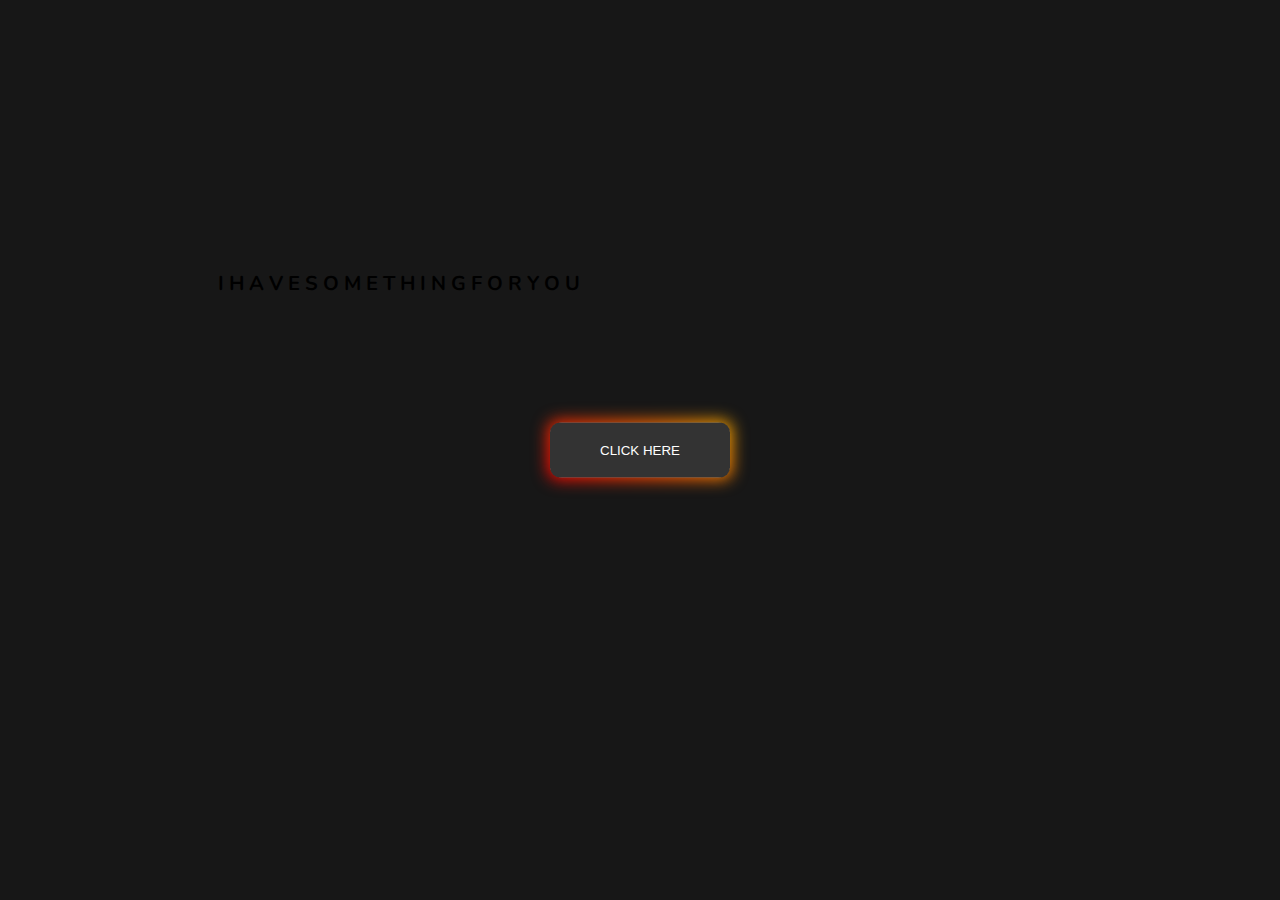
<file: index.html>
<!DOCTYPE html>
<html lang="en">
<head>
    <meta charset="UTF-8">
    <meta name="viewport" content="width=device-width, initial-scale=1.0">
    <title>Document</title>
    <link rel="stylesheet" href="style.css">
</head>
<body class="front">
    <div class="heading">
      <span>I</span>
    
      <span>H</span>
      <span>A</span>
      <span>V</span>
      <span>E</span>

      <span>S</span>
      <span>O</span>
      <span>M</span>
      <span>E</span>
      <span>T</span>
      <span>H</span>
      <span>I</span>
      <span>N</span>
      <span>G</span>

      <span>F</span>
      <span>O</span>
      <span>R</span>

      <span>Y</span>
      <span>O</span>
      <span>U</SPAn>
    </div>
        
 
    <div class="center">
        <a href="flower.html">
    <button>CLICK HERE</button></div></a>
</body>
</html>
</file>
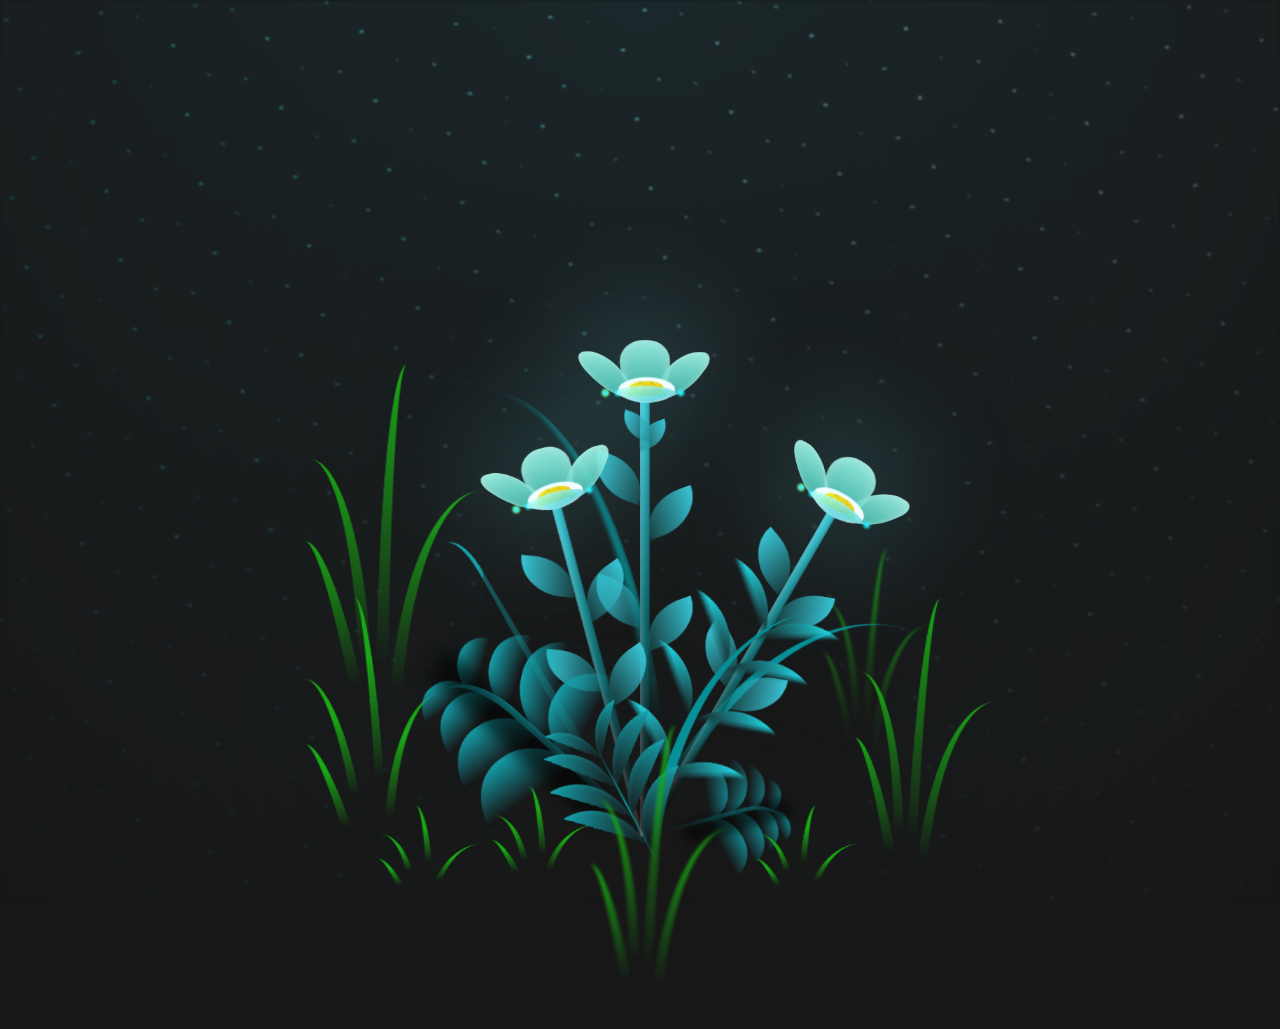
<file: flower.html>
<!DOCTYPE html>
<html lang="en">
<head>
  <meta charset="UTF-8">
  <meta name="viewport" content="width=device-width, initial-scale=1.0">
  <link rel="stylesheet" href="style.css">
  <title>glowing plant</title>
</head>
  <body class="not-loaded">
      <div class="night"></div>
      <div class="flowers">
        <div class="flower flower--1">
          <div class="flower__leafs flower__leafs--1">
            <div class="flower__leaf flower__leaf--1"></div>
            <div class="flower__leaf flower__leaf--2"></div>
            <div class="flower__leaf flower__leaf--3"></div>
            <div class="flower__leaf flower__leaf--4"></div>
            

            <div class="flower__white-circle"></div>
    
            <div class="flower__light flower__light--1"></div>
            <div class="flower__light flower__light--2"></div>
            <div class="flower__light flower__light--3"></div>
            <div class="flower__light flower__light--4"></div>
            <div class="flower__light flower__light--5"></div>
            <div class="flower__light flower__light--6"></div>
            <div class="flower__light flower__light--7"></div>
            <div class="flower__light flower__light--8"></div>
    
          </div>
          <div class="flower__line">
            <div class="flower__line__leaf flower__line__leaf--1"></div>
            <div class="flower__line__leaf flower__line__leaf--2"></div>
            <div class="flower__line__leaf flower__line__leaf--3"></div>
            <div class="flower__line__leaf flower__line__leaf--4"></div>
            <div class="flower__line__leaf flower__line__leaf--5"></div>
            <div class="flower__line__leaf flower__line__leaf--6"></div>
          </div>
        </div>
    
        <div class="flower flower--2">
          <div class="flower__leafs flower__leafs--2">
            <div class="flower__leaf flower__leaf--1"></div>
            <div class="flower__leaf flower__leaf--2"></div>
            <div class="flower__leaf flower__leaf--3"></div>
            <div class="flower__leaf flower__leaf--4"></div>
            <div class="flower__white-circle"></div>
    
            <div class="flower__light flower__light--1"></div>
            <div class="flower__light flower__light--2"></div>
            <div class="flower__light flower__light--3"></div>
            <div class="flower__light flower__light--4"></div>
            <div class="flower__light flower__light--5"></div>
            <div class="flower__light flower__light--6"></div>
            <div class="flower__light flower__light--7"></div>
            <div class="flower__light flower__light--8"></div>
    
          </div>
          <div class="flower__line">
            <div class="flower__line__leaf flower__line__leaf--1"></div>
            <div class="flower__line__leaf flower__line__leaf--2"></div>
            <div class="flower__line__leaf flower__line__leaf--3"></div>
            <div class="flower__line__leaf flower__line__leaf--4"></div>
          </div>
        </div>
    
        <div class="flower flower--3">
          <div class="flower__leafs flower__leafs--3">
            <div class="flower__leaf flower__leaf--1"></div>
            <div class="flower__leaf flower__leaf--2"></div>
            <div class="flower__leaf flower__leaf--3"></div>
            <div class="flower__leaf flower__leaf--4"></div>
            <div class="flower__white-circle"></div>
    
            <div class="flower__light flower__light--1"></div>
            <div class="flower__light flower__light--2"></div>
            <div class="flower__light flower__light--3"></div>
            <div class="flower__light flower__light--4"></div>
            <div class="flower__light flower__light--5"></div>
            <div class="flower__light flower__light--6"></div>
            <div class="flower__light flower__light--7"></div>
            <div class="flower__light flower__light--8"></div>
    
          </div>
          <div class="flower__line">
            <div class="flower__line__leaf flower__line__leaf--1"></div>
            <div class="flower__line__leaf flower__line__leaf--2"></div>
            <div class="flower__line__leaf flower__line__leaf--3"></div>
            <div class="flower__line__leaf flower__line__leaf--4"></div>
          </div>
        </div>
    
        <div class="grow-ans" style="--d:1.2s">
          <div class="flower__g-long">
            <div class="flower__g-long__top"></div>
            <div class="flower__g-long__bottom"></div>
          </div>
        </div>
    
        <div class="growing-grass">
          <div class="flower__grass flower__grass--1">
            <div class="flower__grass--top"></div>
            <div class="flower__grass--bottom"></div>
            <div class="flower__grass__leaf flower__grass__leaf--1"></div>
            <div class="flower__grass__leaf flower__grass__leaf--2"></div>
            <div class="flower__grass__leaf flower__grass__leaf--3"></div>
            <div class="flower__grass__leaf flower__grass__leaf--4"></div>
            <div class="flower__grass__leaf flower__grass__leaf--5"></div>
            <div class="flower__grass__leaf flower__grass__leaf--6"></div>
            <div class="flower__grass__leaf flower__grass__leaf--7"></div>
            <div class="flower__grass__leaf flower__grass__leaf--8"></div>
            <div class="flower__grass__overlay"></div>
          </div>
        </div>
    
        <div class="growing-grass">
          <div class="flower__grass flower__grass--2">
            <div class="flower__grass--top"></div>
            <div class="flower__grass--bottom"></div>
            <div class="flower__grass__leaf flower__grass__leaf--1"></div>
            <div class="flower__grass__leaf flower__grass__leaf--2"></div>
            <div class="flower__grass__leaf flower__grass__leaf--3"></div>
            <div class="flower__grass__leaf flower__grass__leaf--4"></div>
            <div class="flower__grass__leaf flower__grass__leaf--5"></div>
            <div class="flower__grass__leaf flower__grass__leaf--6"></div>
            <div class="flower__grass__leaf flower__grass__leaf--7"></div>
            <div class="flower__grass__leaf flower__grass__leaf--8"></div>
            <div class="flower__grass__overlay"></div>
          </div>
        </div>
    
        <div class="grow-ans" style="--d:2.4s">
          <div class="flower__g-right flower__g-right--1">
            <div class="leaf"></div>
          </div>
        </div>
    
        <div class="grow-ans" style="--d:2.8s">
          <div class="flower__g-right flower__g-right--2">
            <div class="leaf"></div>
          </div>
        </div>
    
        <div class="grow-ans" style="--d:2.8s">
          <div class="flower__g-front">
            <div class="flower__g-front__leaf-wrapper flower__g-front__leaf-wrapper--1">
              <div class="flower__g-front__leaf"></div>
            </div>
            <div class="flower__g-front__leaf-wrapper flower__g-front__leaf-wrapper--2">
              <div class="flower__g-front__leaf"></div>
            </div>
            <div class="flower__g-front__leaf-wrapper flower__g-front__leaf-wrapper--3">
              <div class="flower__g-front__leaf"></div>
            </div>
            <div class="flower__g-front__leaf-wrapper flower__g-front__leaf-wrapper--4">
              <div class="flower__g-front__leaf"></div>
            </div>
            <div class="flower__g-front__leaf-wrapper flower__g-front__leaf-wrapper--5">
              <div class="flower__g-front__leaf"></div>
            </div>
            <div class="flower__g-front__leaf-wrapper flower__g-front__leaf-wrapper--6">
              <div class="flower__g-front__leaf"></div>
            </div>
            <div class="flower__g-front__leaf-wrapper flower__g-front__leaf-wrapper--7">
              <div class="flower__g-front__leaf"></div>
            </div>
            <div class="flower__g-front__leaf-wrapper flower__g-front__leaf-wrapper--8">
              <div class="flower__g-front__leaf"></div>
            </div>
            <div class="flower__g-front__line"></div>
          </div>
        </div>
    
        <div class="grow-ans" style="--d:3.2s">
          <div class="flower__g-fr">
            <div class="leaf"></div>
            <div class="flower__g-fr__leaf flower__g-fr__leaf--1"></div>
            <div class="flower__g-fr__leaf flower__g-fr__leaf--2"></div>
            <div class="flower__g-fr__leaf flower__g-fr__leaf--3"></div>
            <div class="flower__g-fr__leaf flower__g-fr__leaf--4"></div>
            <div class="flower__g-fr__leaf flower__g-fr__leaf--5"></div>
            <div class="flower__g-fr__leaf flower__g-fr__leaf--6"></div>
            <div class="flower__g-fr__leaf flower__g-fr__leaf--7"></div>
            <div class="flower__g-fr__leaf flower__g-fr__leaf--8"></div>
          </div>
        </div>
    
        <div class="long-g long-g--0">
          <div class="grow-ans" style="--d:3s">
            <div class="leaf leaf--0"></div>
          </div>
          <div class="grow-ans" style="--d:2.2s">
            <div class="leaf leaf--1"></div>
          </div>
          <div class="grow-ans" style="--d:3.4s">
            <div class="leaf leaf--2"></div>
          </div>
          <div class="grow-ans" style="--d:3.6s">
            <div class="leaf leaf--3"></div>
          </div>
        </div>
    
        <div class="long-g long-g--1">
          <div class="grow-ans" style="--d:3.6s">
            <div class="leaf leaf--0"></div>
          </div>
          <div class="grow-ans" style="--d:3.8s">
            <div class="leaf leaf--1"></div>
          </div>
          <div class="grow-ans" style="--d:4s">
            <div class="leaf leaf--2"></div>
          </div>
          <div class="grow-ans" style="--d:4.2s">
            <div class="leaf leaf--3"></div>
          </div>
        </div>
    
        <div class="long-g long-g--2">
          <div class="grow-ans" style="--d:4s">
            <div class="leaf leaf--0"></div>
          </div>
          <div class="grow-ans" style="--d:4.2s">
            <div class="leaf leaf--1"></div>
          </div>
          <div class="grow-ans" style="--d:4.4s">
            <div class="leaf leaf--2"></div>
          </div>
          <div class="grow-ans" style="--d:4.6s">
            <div class="leaf leaf--3"></div>
          </div>
        </div>
    
        <div class="long-g long-g--3">
          <div class="grow-ans" style="--d:4s">
            <div class="leaf leaf--0"></div>
          </div>
          <div class="grow-ans" style="--d:4.2s">
            <div class="leaf leaf--1"></div>
          </div>
          <div class="grow-ans" style="--d:3s">
            <div class="leaf leaf--2"></div>
          </div>
          <div class="grow-ans" style="--d:3.6s">
            <div class="leaf leaf--3"></div>
          </div>
        </div>
    
        <div class="long-g long-g--4">
          <div class="grow-ans" style="--d:4s">
            <div class="leaf leaf--0"></div>
          </div>
          <div class="grow-ans" style="--d:4.2s">
            <div class="leaf leaf--1"></div>
          </div>
          <div class="grow-ans" style="--d:3s">
            <div class="leaf leaf--2"></div>
          </div>
          <div class="grow-ans" style="--d:3.6s">
            <div class="leaf leaf--3"></div>
          </div>
        </div>
    
        <div class="long-g long-g--5">
          <div class="grow-ans" style="--d:4s">
            <div class="leaf leaf--0"></div>
          </div>
          <div class="grow-ans" style="--d:4.2s">
            <div class="leaf leaf--1"></div>
          </div>
          <div class="grow-ans" style="--d:3s">
            <div class="leaf leaf--2"></div>
          </div>
          <div class="grow-ans" style="--d:3.6s">
            <div class="leaf leaf--3"></div>
          </div>
        </div>
    
        <div class="long-g long-g--6">
          <div class="grow-ans" style="--d:4.2s">
            <div class="leaf leaf--0"></div>
          </div>
          <div class="grow-ans" style="--d:4.4s">
            <div class="leaf leaf--1"></div>
          </div>
          <div class="grow-ans" style="--d:4.6s">
            <div class="leaf leaf--2"></div>
          </div>
          <div class="grow-ans" style="--d:4.8s">
            <div class="leaf leaf--3"></div>
          </div>
        </div>
    
        <div class="long-g long-g--7">
          <div class="grow-ans" style="--d:3s">
            <div class="leaf leaf--0"></div>
          </div>
          <div class="grow-ans" style="--d:3.2s">
            <div class="leaf leaf--1"></div>
          </div>
          <div class="grow-ans" style="--d:3.5s">
            <div class="leaf leaf--2"></div>
          </div>
          <div class="grow-ans" style="--d:3.6s">
            <div class="leaf leaf--3"></div>
          </div>
        </div>
      </div>
      <script src="java.js"></script>
    </body>

</html>
</file>
<file: style.css>
@import url('https://fonts.googleapis.com/css2?family=Nunito:ital,wght@0,200..1000;1,200..1000&family=Playwrite+CU:wght@100..400&family=Playwrite+HR+Lijeva:wght@100..400&display=swap');
*,
*::after,
*::before {
  padding: 0;
  margin: 0;
  box-sizing: border-box;
}

:root {
  --dark-color: #171717;
}

body {
  display: flex;
  align-items: flex-end;
  justify-content: center;
  min-height: 100vh;
  background-color: var(--dark-color);
  overflow: hidden;
  perspective: 1000px;
}
.heading{
    position: fixed;
    top :30%;
    left:17%;
    font-size: 1.25rem;
    font-family: "Nunito", sans-serif;
   font-weight: bolder;
}
.heading > span {
    animation: glow 7s ease-in-out infinite; 
}
@keyframes glow {
    0%, 100%{
        color: #fff;
        text-shadow: 0 0 12px rgb(213, 104, 182), 0 0 50px rgb(213, 104, 182), 0 0 100px rgb(213, 104, 182);
    }
    10%, 90%{
        color: #111;
        text-shadow: none;
    }
}
.heading > span:nth-child(2){
    animation-delay: 0.35s;
}
.heading > span:nth-child(3){
    animation-delay: 0.70s;
}
.heading > span:nth-child(4){
    animation-delay: 1.05s;
}
.heading > span:nth-child(5){
    animation-delay: 1.40s;
}
.heading > span:nth-child(6){
    animation-delay: 1.75s;
}
.heading > span:nth-child(7){
    animation-delay: 2.10s;
}
.heading > span:nth-child(8){
    animation-delay: 2.45s;
}
.heading > span:nth-child(9){
    animation-delay: 2.80s;
}
.heading > span:nth-child(10){
    animation-delay: 3.15s;
}
.heading > span:nth-child(11){
    animation-delay: 3.50s;
}
.heading > span:nth-child(12){
    animation-delay: 3.85s;
}
.heading > span:nth-child(13){
    animation-delay:4.20s;
}
.heading > span:nth-child(14){
    animation-delay: 4.55s;
}
.heading > span:nth-child(15){
    animation-delay: 4.90s;
}
.heading > span:nth-child(16){
    animation-delay: 5.25s;
}
.heading > span:nth-child(17){
    animation-delay: 5.60s;
}
.heading > span:nth-child(18){
    animation-delay: 5.95s;
}
.heading > span:nth-child(19){
    animation-delay: 6.30s;
}
.heading > span:nth-child(20){
    animation-delay: 6.65s;
}
.center{
    margin: 0;
    position: absolute;
    top: 50%;
    -ms-transform: translateY(-50%);
    transform: translateY(-50%);
}
button {

 padding: 20px 50px;
border: none;
outline: none;
color: #fff;
cursor: pointer;
position: relative;
z-index: 0;
border-radius: 12px;
}
button::after{
    content:"";
    z-index: -1;
    position: absolute;
    width: 100%;
    height: 100%;
    background-color: #333;
    left :0;
    top: 0;
    border-radius: 10px;
}

button::before{
    content: "";
    background: linear-gradient(
        45deg,
        #FF0000, #FF7300, #FFFB00, #48FF00,
        #00FFD5, #002BFF, #FF00C8, #FF0000
    );
    position: absolute;
    top: -2px;
    left: -2px;
    background-size: 600%;
    z-index: -1;
    width: calc(100% + 4px);
    height: calc(100% + 4px);
    filter: blur(8px);
    animation: glowing 20s linear infinite;
    transition: opacity .3s ease-in-out;
    border-radius: 10px;
    opacity: 1;
}
@keyframes glowing {
    0%{background-position: 0 0;}
    50%{background-position: 400% 0;}
    100%{background-position: 0 0;}
    
} 
    
button:hover::before{
    opacity: 1;
}
button:hover::after{
    background-color: transparent;
}
button:active{
    color: #000;
    font-weight: bold;
}
.night {
  position: fixed;
  left: 50%;
  top: 0;
  transform: translateX(-50%);
  width: 100%;
  height: 100%;
  filter: blur(0.1vmin);
  background-image: radial-gradient(ellipse at top, transparent 0%, var(--dark-color)), radial-gradient(ellipse at bottom, var(--dark-color), rgba(145, 233, 255, 0.2)), repeating-linear-gradient(220deg, black 0px, black 19px, transparent 19px, transparent 22px), repeating-linear-gradient(189deg, black 0px, black 19px, transparent 19px, transparent 22px), repeating-linear-gradient(148deg, black 0px, black 19px, transparent 19px, transparent 22px), linear-gradient(90deg, #00fffa, #f0f0f0);
}

.flowers {
  position: relative;
  transform: scale(0.7);
}

.flower {
  position: absolute;
  bottom: 10vmin;
  transform-origin: bottom center;
  z-index: 10;
  --fl-speed: 0.8s;
}
.flower--1 {
  animation: moving-flower-1 4s linear infinite;
}
.flower--1 .flower__line {
  height: 70vmin;
  animation-delay: 0.3s;
}
.flower--1 .flower__line__leaf--1 {
  animation: blooming-leaf-right var(--fl-speed) 1.6s backwards;
}
.flower--1 .flower__line__leaf--2 {
  animation: blooming-leaf-right var(--fl-speed) 1.4s backwards;
}
.flower--1 .flower__line__leaf--3 {
  animation: blooming-leaf-left var(--fl-speed) 1.2s backwards;
}
.flower--1 .flower__line__leaf--4 {
  animation: blooming-leaf-left var(--fl-speed) 1s backwards;
}
.flower--1 .flower__line__leaf--5 {
  animation: blooming-leaf-right var(--fl-speed) 1.8s backwards;
}
.flower--1 .flower__line__leaf--6 {
  animation: blooming-leaf-left var(--fl-speed) 2s backwards;
}
.flower--2 {
  left: 50%;
  transform: rotate(30deg);
  animation: moving-flower-2 4s linear infinite;
}
.flower--2 .flower__line {
  height: 60vmin;
  animation-delay: 0.8s;
}
.flower--2 .flower__line__leaf--1 {
  animation: blooming-leaf-right var(--fl-speed) 1.9s backwards;
}
.flower--2 .flower__line__leaf--2 {
  animation: blooming-leaf-right var(--fl-speed) 1.7s backwards;
}
.flower--2 .flower__line__leaf--3 {
  animation: blooming-leaf-left var(--fl-speed) 1.5s backwards;
}
.flower--2 .flower__line__leaf--4 {
  animation: blooming-leaf-left var(--fl-speed) 1.3s backwards;
}
.flower--3 {
  left: 50%;
  transform: rotate(-15deg);
  animation: moving-flower-3 4s linear infinite;
}
.flower--3 .flower__line {
  animation-delay: 0.9s;
}
.flower--3 .flower__line__leaf--1 {
  animation: blooming-leaf-right var(--fl-speed) 2.5s backwards;
}
.flower--3 .flower__line__leaf--2 {
  animation: blooming-leaf-right var(--fl-speed) 2.3s backwards;
}
.flower--3 .flower__line__leaf--3 {
  animation: blooming-leaf-left var(--fl-speed) 2.1s backwards;
}
.flower--3 .flower__line__leaf--4 {
  animation: blooming-leaf-left var(--fl-speed) 1.9s backwards;
}
.flower__leafs {
  position: relative;
  animation: blooming-flower 2s backwards;
}
.flower__leafs--1 {
  animation-delay: 1.1s;
}
.flower__leafs--2 {
  animation-delay: 1.4s;
}
.flower__leafs--3 {
  animation-delay: 1.7s;
}
.flower__leafs::after {
  content: "";
  position: absolute;
  left: 0;
  top: 0;
  transform: translate(-50%, -100%);
  width: 8vmin;
  height: 8vmin;
  background-color: #6bf0ff;
  filter: blur(10vmin);
}
.flower__leaf {
  position: absolute;
  bottom: 0;
  left: 50%;
  width: 8vmin;
  height: 11vmin;
  border-radius: 51% 49% 47% 53%/44% 45% 55% 69%;
  background-color: #65e6cc;
  background-image: linear-gradient(to top, #40bbab, #a7ffee);
  transform-origin: bottom center;
  opacity: 0.9;
  box-shadow: inset 0 0 2vmin rgba(255, 255, 255, 0.5);
}
.flower__leaf--1 {
  transform: translate(-10%, 1%) rotateY(40deg) rotateX(-50deg);
}
.flower__leaf--2 {
  transform: translate(-50%, -4%) rotateX(40deg);
}
.flower__leaf--3 {
  transform: translate(-90%, 0%) rotateY(45deg) rotateX(50deg);
}
.flower__leaf--4 {
  width: 8vmin;
  height: 8vmin;
  transform-origin: bottom left;
  border-radius: 4vmin 10vmin 4vmin 4vmin;
  transform: translate(0%, 18%) rotateX(70deg) rotate(-43deg);
  background-image: linear-gradient(to top, #39c6d6, #a7ffee);
  z-index: 1;
  opacity: 0.8;
}
.flower__white-circle {
  position: absolute;
  left: -3.5vmin;
  top: -3vmin;
  width: 9vmin;
  height: 4vmin;
  border-radius: 50%;
  background-color: #fff;
}
.flower__white-circle::after {
  content: "";
  position: absolute;
  left: 50%;
  top: 45%;
  transform: translate(-50%, -50%);
  width: 60%;
  height: 60%;
  border-radius: inherit;
  background-image: repeating-linear-gradient(135deg, rgba(0, 0, 0, 0.03) 0px, rgba(0, 0, 0, 0.03) 1px, transparent 1px, transparent 12px), repeating-linear-gradient(45deg, rgba(0, 0, 0, 0.03) 0px, rgba(0, 0, 0, 0.03) 1px, transparent 1px, transparent 12px), repeating-linear-gradient(67.5deg, rgba(0, 0, 0, 0.03) 0px, rgba(0, 0, 0, 0.03) 1px, transparent 1px, transparent 12px), repeating-linear-gradient(135deg, rgba(0, 0, 0, 0.03) 0px, rgba(0, 0, 0, 0.03) 1px, transparent 1px, transparent 12px), repeating-linear-gradient(45deg, rgba(0, 0, 0, 0.03) 0px, rgba(0, 0, 0, 0.03) 1px, transparent 1px, transparent 12px), repeating-linear-gradient(112.5deg, rgba(0, 0, 0, 0.03) 0px, rgba(0, 0, 0, 0.03) 1px, transparent 1px, transparent 12px), repeating-linear-gradient(112.5deg, rgba(0, 0, 0, 0.03) 0px, rgba(0, 0, 0, 0.03) 1px, transparent 1px, transparent 12px), repeating-linear-gradient(45deg, rgba(0, 0, 0, 0.03) 0px, rgba(0, 0, 0, 0.03) 1px, transparent 1px, transparent 12px), repeating-linear-gradient(22.5deg, rgba(0, 0, 0, 0.03) 0px, rgba(0, 0, 0, 0.03) 1px, transparent 1px, transparent 12px), repeating-linear-gradient(45deg, rgba(0, 0, 0, 0.03) 0px, rgba(0, 0, 0, 0.03) 1px, transparent 1px, transparent 12px), repeating-linear-gradient(22.5deg, rgba(0, 0, 0, 0.03) 0px, rgba(0, 0, 0, 0.03) 1px, transparent 1px, transparent 12px), repeating-linear-gradient(135deg, rgba(0, 0, 0, 0.03) 0px, rgba(0, 0, 0, 0.03) 1px, transparent 1px, transparent 12px), repeating-linear-gradient(157.5deg, rgba(0, 0, 0, 0.03) 0px, rgba(0, 0, 0, 0.03) 1px, transparent 1px, transparent 12px), repeating-linear-gradient(67.5deg, rgba(0, 0, 0, 0.03) 0px, rgba(0, 0, 0, 0.03) 1px, transparent 1px, transparent 12px), repeating-linear-gradient(67.5deg, rgba(0, 0, 0, 0.03) 0px, rgba(0, 0, 0, 0.03) 1px, transparent 1px, transparent 12px), linear-gradient(90deg, #ffeb12, #ffce00);
}
.flower__line {
  height: 55vmin;
  width: 1.5vmin;
  background-image: linear-gradient(to left, rgba(0, 0, 0, 0.2), transparent, rgba(255, 255, 255, 0.2)), linear-gradient(to top, transparent 10%, #14757a, #39c6d6);
  box-shadow: inset 0 0 2px rgba(0, 0, 0, 0.5);
  animation: grow-flower-tree 4s backwards;
}
.flower__line__leaf {
  --w: 7vmin;
  --h: calc(var(--w) + 2vmin);
  position: absolute;
  top: 20%;
  left: 90%;
  width: var(--w);
  height: var(--h);
  border-top-right-radius: var(--h);
  border-bottom-left-radius: var(--h);
  background-image: linear-gradient(to top, rgba(20, 117, 122, 0.4), #39c6d6);
}
.flower__line__leaf--1 {
  transform: rotate(70deg) rotateY(30deg);
}
.flower__line__leaf--2 {
  top: 45%;
  transform: rotate(70deg) rotateY(30deg);
}
.flower__line__leaf--3, .flower__line__leaf--4, .flower__line__leaf--6 {
  border-top-right-radius: 0;
  border-bottom-left-radius: 0;
  border-top-left-radius: var(--h);
  border-bottom-right-radius: var(--h);
  left: -460%;
  top: 12%;
  transform: rotate(-70deg) rotateY(30deg);
}
.flower__line__leaf--4 {
  top: 40%;
}
.flower__line__leaf--5 {
  top: 0;
  transform-origin: left;
  transform: rotate(70deg) rotateY(30deg) scale(0.6);
}
.flower__line__leaf--6 {
  top: -2%;
  left: -450%;
  transform-origin: right;
  transform: rotate(-70deg) rotateY(30deg) scale(0.6);
}
.flower__light {
  position: absolute;
  bottom: 0vmin;
  width: 1vmin;
  height: 1vmin;
  background-color: #fffb00;
  border-radius: 50%;
  filter: blur(0.2vmin);
  animation: light-ans 4s linear infinite backwards;
}
.flower__light:nth-child(odd) {
  background-color: #23f0ff;
}
.flower__light--1 {
  left: -2vmin;
  animation-delay: 1s;
}
.flower__light--2 {
  left: 3vmin;
  animation-delay: 0.5s;
}
.flower__light--3 {
  left: -6vmin;
  animation-delay: 0.3s;
}
.flower__light--4 {
  left: 6vmin;
  animation-delay: 0.9s;
}
.flower__light--5 {
  left: -1vmin;
  animation-delay: 1.5s;
}
.flower__light--6 {
  left: -4vmin;
  animation-delay: 3s;
}
.flower__light--7 {
  left: 3vmin;
  animation-delay: 2s;
}
.flower__light--8 {
  left: -6vmin;
  animation-delay: 3.5s;
}
.flower__grass {
  --c: #159faa;
  --line-w: 1.5vmin;
  position: absolute;
  bottom: 12vmin;
  left: -7vmin;
  display: flex;
  flex-direction: column;
  align-items: flex-end;
  z-index: 20;
  transform-origin: bottom center;
  transform: rotate(-48deg) rotateY(40deg);
}
.flower__grass--1 {
  animation: moving-grass 2s linear infinite;
}
.flower__grass--2 {
  left: 2vmin;
  bottom: 10vmin;
  transform: scale(0.5) rotate(75deg) rotateX(10deg) rotateY(-200deg);
  opacity: 0.8;
  z-index: 0;
  animation: moving-grass--2 1.5s linear infinite;
}
.flower__grass--top {
  width: 7vmin;
  height: 10vmin;
  border-top-right-radius: 100%;
  border-right: var(--line-w) solid var(--c);
  transform-origin: bottom center;
  transform: rotate(-2deg);
}
.flower__grass--bottom {
  margin-top: -2px;
  width: var(--line-w);
  height: 25vmin;
  background-image: linear-gradient(to top, transparent, var(--c));
}
.flower__grass__leaf {
  --size: 10vmin;
  position: absolute;
  width: calc(var(--size) * 2.1);
  height: var(--size);
  border-top-left-radius: var(--size);
  border-top-right-radius: var(--size);
  background-image: linear-gradient(to top, transparent, transparent 30%, var(--c));
  z-index: 100;
}
.flower__grass__leaf--1 {
  top: -6%;
  left: 30%;
  --size: 6vmin;
  transform: rotate(-20deg);
  animation: growing-grass-ans--1 2s 2.6s backwards;
}
@keyframes growing-grass-ans--1 {
  0% {
    transform-origin: bottom left;
    transform: rotate(-20deg) scale(0);
  }
}
.flower__grass__leaf--2 {
  top: -5%;
  left: -110%;
  --size: 6vmin;
  transform: rotate(10deg);
  animation: growing-grass-ans--2 2s 2.4s linear backwards;
}
@keyframes growing-grass-ans--2 {
  0% {
    transform-origin: bottom right;
    transform: rotate(10deg) scale(0);
  }
}
.flower__grass__leaf--3 {
  top: 5%;
  left: 60%;
  --size: 8vmin;
  transform: rotate(-18deg) rotateX(-20deg);
  animation: growing-grass-ans--3 2s 2.2s linear backwards;
}
@keyframes growing-grass-ans--3 {
  0% {
    transform-origin: bottom left;
    transform: rotate(-18deg) rotateX(-20deg) scale(0);
  }
}
.flower__grass__leaf--4 {
  top: 6%;
  left: -135%;
  --size: 8vmin;
  transform: rotate(2deg);
  animation: growing-grass-ans--4 2s 2s linear backwards;
}
@keyframes growing-grass-ans--4 {
  0% {
    transform-origin: bottom right;
    transform: rotate(2deg) scale(0);
  }
}
.flower__grass__leaf--5 {
  top: 20%;
  left: 60%;
  --size: 10vmin;
  transform: rotate(-24deg) rotateX(-20deg);
  animation: growing-grass-ans--5 2s 1.8s linear backwards;
}
@keyframes growing-grass-ans--5 {
  0% {
    transform-origin: bottom left;
    transform: rotate(-24deg) rotateX(-20deg) scale(0);
  }
}
.flower__grass__leaf--6 {
  top: 22%;
  left: -180%;
  --size: 10vmin;
  transform: rotate(10deg);
  animation: growing-grass-ans--6 2s 1.6s linear backwards;
}
@keyframes growing-grass-ans--6 {
  0% {
    transform-origin: bottom right;
    transform: rotate(10deg) scale(0);
  }
}
.flower__grass__leaf--7 {
  top: 39%;
  left: 70%;
  --size: 10vmin;
  transform: rotate(-10deg);
  animation: growing-grass-ans--7 2s 1.4s linear backwards;
}
@keyframes growing-grass-ans--7 {
  0% {
    transform-origin: bottom left;
    transform: rotate(-10deg) scale(0);
  }
}
.flower__grass__leaf--8 {
  top: 40%;
  left: -215%;
  --size: 11vmin;
  transform: rotate(10deg);
  animation: growing-grass-ans--8 2s 1.2s linear backwards;
}
@keyframes growing-grass-ans--8 {
  0% {
    transform-origin: bottom right;
    transform: rotate(10deg) scale(0);
  }
}
.flower__grass__overlay {
  position: absolute;
  top: -10%;
  right: 0%;
  width: 100%;
  height: 100%;
  background-color: rgba(0, 0, 0, 0.6);
  filter: blur(1.5vmin);
  z-index: 100;
}
.flower__g-long {
  --w: 2vmin;
  --h: 6vmin;
  --c: #159faa;
  position: absolute;
  bottom: 10vmin;
  left: -3vmin;
  transform-origin: bottom center;
  transform: rotate(-30deg) rotateY(-20deg);
  display: flex;
  flex-direction: column;
  align-items: flex-end;
  animation: flower-g-long-ans 3s linear infinite;
}
@keyframes flower-g-long-ans {
  0%, 100% {
    transform: rotate(-30deg) rotateY(-20deg);
  }
  50% {
    transform: rotate(-32deg) rotateY(-20deg);
  }
}
.flower__g-long__top {
  top: calc(var(--h) * -1);
  width: calc(var(--w) + 1vmin);
  height: var(--h);
  border-top-right-radius: 100%;
  border-right: 0.7vmin solid var(--c);
  transform: translate(-0.7vmin, 1vmin);
}
.flower__g-long__bottom {
  width: var(--w);
  height: 50vmin;
  transform-origin: bottom center;
  background-image: linear-gradient(to top, transparent 30%, var(--c));
  box-shadow: inset 0 0 2px rgba(0, 0, 0, 0.5);
  clip-path: polygon(35% 0, 65% 1%, 100% 100%, 0% 100%);
}
.flower__g-right {
  position: absolute;
  bottom: 6vmin;
  left: -2vmin;
  transform-origin: bottom left;
  transform: rotate(20deg);
}
.flower__g-right .leaf {
  width: 30vmin;
  height: 50vmin;
  border-top-left-radius: 100%;
  border-left: 2vmin solid #079097;
  background-image: linear-gradient(to bottom, transparent, var(--dark-color) 60%);
  mask-image: linear-gradient(to top, transparent 30%, #079097 60%);
}
.flower__g-right--1 {
  animation: flower-g-right-ans 2.5s linear infinite;
}
.flower__g-right--2 {
  left: 5vmin;
  transform: rotateY(-180deg);
  animation: flower-g-right-ans--2 3s linear infinite;
}
.flower__g-right--2 .leaf {
  height: 75vmin;
  filter: blur(0.3vmin);
  opacity: 0.8;
}
@keyframes flower-g-right-ans {
  0%, 100% {
    transform: rotate(20deg);
  }
  50% {
    transform: rotate(24deg) rotateX(-20deg);
  }
}
@keyframes flower-g-right-ans--2 {
  0%, 100% {
    transform: rotateY(-180deg) rotate(0deg) rotateX(-20deg);
  }
  50% {
    transform: rotateY(-180deg) rotate(6deg) rotateX(-20deg);
  }
}
.flower__g-front {
  position: absolute;
  bottom: 6vmin;
  left: 2.5vmin;
  z-index: 100;
  transform-origin: bottom center;
  transform: rotate(-28deg) rotateY(30deg) scale(1.04);
  animation: flower__g-front-ans 2s linear infinite;
}
@keyframes flower__g-front-ans {
  0%, 100% {
    transform: rotate(-28deg) rotateY(30deg) scale(1.04);
  }
  50% {
    transform: rotate(-35deg) rotateY(40deg) scale(1.04);
  }
}
.flower__g-front__line {
  width: 0.3vmin;
  height: 20vmin;
  background-image: linear-gradient(to top, transparent, #079097, transparent 100%);
  position: relative;
}
.flower__g-front__leaf-wrapper {
  position: absolute;
  top: 0;
  left: 0;
  transform-origin: bottom left;
  transform: rotate(10deg);
}
.flower__g-front__leaf-wrapper:nth-child(even) {
  left: 0vmin;
  transform: rotateY(-180deg) rotate(5deg);
  animation: flower__g-front__leaf-left-ans 1s ease-in backwards;
}
.flower__g-front__leaf-wrapper:nth-child(odd) {
  animation: flower__g-front__leaf-ans 1s ease-in backwards;
}
.flower__g-front__leaf-wrapper--1 {
  top: -8vmin;
  transform: scale(0.7);
  animation: flower__g-front__leaf-ans 1s 5.5s ease-in backwards !important;
}
.flower__g-front__leaf-wrapper--2 {
  top: -8vmin;
  transform: rotateY(-180deg) scale(0.7) !important;
  animation: flower__g-front__leaf-left-ans-2 1s 4.6s ease-in backwards !important;
}
.flower__g-front__leaf-wrapper--3 {
  top: -3vmin;
  animation: flower__g-front__leaf-ans 1s 4.6s ease-in backwards;
}
.flower__g-front__leaf-wrapper--4 {
  top: -3vmin;
  transform: rotateY(-180deg) scale(0.9) !important;
  animation: flower__g-front__leaf-left-ans-2 1s 4.6s ease-in backwards !important;
}
@keyframes flower__g-front__leaf-left-ans-2 {
  0% {
    transform: rotateY(-180deg) scale(0);
  }
}
.flower__g-front__leaf-wrapper--5, .flower__g-front__leaf-wrapper--6 {
  top: 2vmin;
}
.flower__g-front__leaf-wrapper--7, .flower__g-front__leaf-wrapper--8 {
  top: 6.5vmin;
}
.flower__g-front__leaf-wrapper--2 {
  animation-delay: 5.2s !important;
}
.flower__g-front__leaf-wrapper--3 {
  animation-delay: 4.9s !important;
}
.flower__g-front__leaf-wrapper--5 {
  animation-delay: 4.3s !important;
}
.flower__g-front__leaf-wrapper--6 {
  animation-delay: 4.1s !important;
}
.flower__g-front__leaf-wrapper--7 {
  animation-delay: 3.8s !important;
}
.flower__g-front__leaf-wrapper--8 {
  animation-delay: 3.5s !important;
}
@keyframes flower__g-front__leaf-ans {
  0% {
    transform: rotate(10deg) scale(0);
  }
}
@keyframes flower__g-front__leaf-left-ans {
  0% {
    transform: rotateY(-180deg) rotate(5deg) scale(0);
  }
}
.flower__g-front__leaf {
  width: 10vmin;
  height: 10vmin;
  border-radius: 100% 0% 0% 100%/100% 100% 0% 0%;
  box-shadow: inset 0 2px 1vmin rgba(44, 238, 252, 0.2);
  background-image: linear-gradient(to bottom left, transparent, var(--dark-color)), linear-gradient(to bottom right, #159faa 50%, transparent 50%, transparent);
  -webkit-mask-image: linear-gradient(to bottom right, #159faa 50%, transparent 50%, transparent);
  mask-image: linear-gradient(to bottom right, #159faa 50%, transparent 50%, transparent);
}
.flower__g-fr {
  position: absolute;
  bottom: -4vmin;
  left: vmin;
  transform-origin: bottom left;
  z-index: 10;
  animation: flower__g-fr-ans 2s linear infinite;
}
@keyframes flower__g-fr-ans {
  0%, 100% {
    transform: rotate(2deg);
  }
  50% {
    transform: rotate(4deg);
  }
}
.flower__g-fr .leaf {
  width: 30vmin;
  height: 50vmin;
  border-top-left-radius: 100%;
  border-left: 2vmin solid #079097;
  mask-image: linear-gradient(to top, transparent 25%, #079097 50%);
  position: relative;
  z-index: 1;
}
.flower__g-fr__leaf {
  position: absolute;
  top: 0;
  left: 0;
  width: 10vmin;
  height: 10vmin;
  border-radius: 100% 0% 0% 100%/100% 100% 0% 0%;
  box-shadow: inset 0 2px 1vmin rgba(44, 238, 252, 0.2);
  background-image: linear-gradient(to bottom left, transparent, var(--dark-color) 98%), linear-gradient(to bottom right, #23f0ff 45%, transparent 50%, transparent);
  mask-image: linear-gradient(135deg, #159faa 40%, transparent 50%, transparent);
}
.flower__g-fr__leaf--1 {
  left: 20vmin;
  transform: rotate(45deg);
  animation: flower__g-fr-leaft-ans-1 0.5s 5.2s linear backwards;
}
@keyframes flower__g-fr-leaft-ans-1 {
  0% {
    transform-origin: left;
    transform: rotate(45deg) scale(0);
  }
}
.flower__g-fr__leaf--2 {
  left: 12vmin;
  top: -7vmin;
  transform: rotate(25deg) rotateY(-180deg);
  animation: flower__g-fr-leaft-ans-6 0.5s 5s linear backwards;
}
.flower__g-fr__leaf--3 {
  left: 15vmin;
  top: 6vmin;
  transform: rotate(55deg);
  animation: flower__g-fr-leaft-ans-5 0.5s 4.8s linear backwards;
}
.flower__g-fr__leaf--4 {
  left: 6vmin;
  top: -2vmin;
  transform: rotate(25deg) rotateY(-180deg);
  animation: flower__g-fr-leaft-ans-6 0.5s 4.6s linear backwards;
}
.flower__g-fr__leaf--5 {
  left: 10vmin;
  top: 14vmin;
  transform: rotate(55deg);
  animation: flower__g-fr-leaft-ans-5 0.5s 4.4s linear backwards;
}
@keyframes flower__g-fr-leaft-ans-5 {
  0% {
    transform-origin: left;
    transform: rotate(55deg) scale(0);
  }
}
.flower__g-fr__leaf--6 {
  left: 0vmin;
  top: 6vmin;
  transform: rotate(25deg) rotateY(-180deg);
  animation: flower__g-fr-leaft-ans-6 0.5s 4.2s linear backwards;
}
@keyframes flower__g-fr-leaft-ans-6 {
  0% {
    transform-origin: right;
    transform: rotate(25deg) rotateY(-180deg) scale(0);
  }
}
.flower__g-fr__leaf--7 {
  left: 5vmin;
  top: 22vmin;
  transform: rotate(45deg);
  animation: flower__g-fr-leaft-ans-7 0.5s 4s linear backwards;
}
@keyframes flower__g-fr-leaft-ans-7 {
  0% {
    transform-origin: left;
    transform: rotate(45deg) scale(0);
  }
}
.flower__g-fr__leaf--8 {
  left: -4vmin;
  top: 15vmin;
  transform: rotate(15deg) rotateY(-180deg);
  animation: flower__g-fr-leaft-ans-8 0.5s 3.8s linear backwards;
}
@keyframes flower__g-fr-leaft-ans-8 {
  0% {
    transform-origin: right;
    transform: rotate(15deg) rotateY(-180deg) scale(0);
  }
}

.long-g {
  position: absolute;
  bottom: 25vmin;
  left: -42vmin;
  transform-origin: bottom left;
}
.long-g--1 {
  bottom: 0vmin;
  transform: scale(0.8) rotate(-5deg);
}
.long-g--1 .leaf {
mask-image: linear-gradient(to top, transparent 40%, #079097 80%) !important;
}
.long-g--1 .leaf--1 {
  --w: 5vmin;
  --h: 60vmin;
  left: -2vmin;
  transform: rotate(3deg) rotateY(-180deg);
}
.long-g--2, .long-g--3 {
  bottom: -3vmin;
  left: -35vmin;
  transform-origin: center;
  transform: scale(0.6) rotateX(60deg);
}
.long-g--2 .leaf, .long-g--3 .leaf {
  mask-image: linear-gradient(to top, transparent 50%, #079097 80%) !important;
}
.long-g--2 .leaf--1, .long-g--3 .leaf--1 {
  left: -1vmin;
  transform: rotateY(-180deg);
}
.long-g--3 {
  left: -17vmin;
  bottom: 0vmin;
}
.long-g--3 .leaf {
  mask-image: linear-gradient(to top, transparent 40%, #079097 80%) !important;
}
.long-g--4 {
  left: 25vmin;
  bottom: -3vmin;
  transform-origin: center;
  transform: scale(0.6) rotateX(60deg);
}
.long-g--4 .leaf {
  mask-image: linear-gradient(to top, transparent 50%, #079097 80%) !important;
}
.long-g--5 {
  left: 42vmin;
  bottom: 0vmin;
  transform: scale(0.8) rotate(2deg);
}
.long-g--6 {
  left: 0vmin;
  bottom: -20vmin;
  z-index: 100;
  filter: blur(0.3vmin);
  transform: scale(0.8) rotate(2deg);
}
.long-g--7 {
  left: 35vmin;
  bottom: 20vmin;
  z-index: -1;
  filter: blur(0.3vmin);
  transform: scale(0.6) rotate(2deg);
  opacity: 0.7;
}
.long-g .leaf {
  --w: 15vmin;
  --h: 40vmin;
  --c: #1aaa15;
  position: absolute;
  bottom: 0;
  width: var(--w);
  height: var(--h);
  border-top-left-radius: 100%;
  border-left: 2vmin solid var(--c);
  mask-image: linear-gradient(to top, transparent 20%, var(--dark-color));
  transform-origin: bottom center;
}
.long-g .leaf--0 {
  left: 2vmin;
  animation: leaf-ans-1 4s linear infinite;
}
.long-g .leaf--1 {
  --w: 5vmin;
  --h: 60vmin;
  animation: leaf-ans-1 4s linear infinite;
}
.long-g .leaf--2 {
  --w: 10vmin;
  --h: 40vmin;
  left: -0.5vmin;
  bottom: 5vmin;
  transform-origin: bottom left;
  transform: rotateY(-180deg);
  animation: leaf-ans-2 3s linear infinite;
}
.long-g .leaf--3 {
  --w: 5vmin;
  --h: 30vmin;
  left: -1vmin;
  bottom: 3.2vmin;
  transform-origin: bottom left;
  transform: rotate(-10deg) rotateY(-180deg);
  animation: leaf-ans-3 3s linear infinite;
}

@keyframes leaf-ans-1 {
  0%, 100% {
    transform: rotate(-5deg) scale(1);
  }
  50% {
    transform: rotate(5deg) scale(1.1);
  }
}
@keyframes leaf-ans-2 {
  0%, 100% {
    transform: rotateY(-180deg) rotate(5deg);
  }
  50% {
    transform: rotateY(-180deg) rotate(0deg) scale(1.1);
  }
}
@keyframes leaf-ans-3 {
  0%, 100% {
    transform: rotate(-10deg) rotateY(-180deg);
  }
  50% {
    transform: rotate(-20deg) rotateY(-180deg);
  }
}
.grow-ans {
  animation: grow-ans 2s var(--d) backwards;
}

@keyframes grow-ans {
  0% {
    transform: scale(0);
    opacity: 0;
  }
}
@keyframes light-ans {
  0% {
    opacity: 0;
    transform: translateY(0vmin);
  }
  25% {
    opacity: 1;
    transform: translateY(-5vmin) translateX(-2vmin);
  }
  50% {
    opacity: 1;
    transform: translateY(-15vmin) translateX(2vmin);
    filter: blur(0.2vmin);
  }
  75% {
    transform: translateY(-20vmin) translateX(-2vmin);
    filter: blur(0.2vmin);
  }
  100% {
    transform: translateY(-30vmin);
    opacity: 0;
    filter: blur(1vmin);
  }
}
@keyframes moving-flower-1 {
  0%, 100% {
    transform: rotate(2deg);
  }
  50% {
    transform: rotate(-2deg);
  }
}
@keyframes moving-flower-2 {
  0%, 100% {
    transform: rotate(18deg);
  }
  50% {
    transform: rotate(14deg);
  }
}
@keyframes moving-flower-3 {
  0%, 100% {
    transform: rotate(-18deg);
  }
  50% {
    transform: rotate(-20deg) rotateY(-10deg);
  }
}
@keyframes blooming-leaf-right {
  0% {
    transform-origin: left;
    transform: rotate(70deg) rotateY(30deg) scale(0);
  }
}
@keyframes blooming-leaf-left {
  0% {
    transform-origin: right;
    transform: rotate(-70deg) rotateY(30deg) scale(0);
  }
}
@keyframes grow-flower-tree {
  0% {
    height: 0;
    border-radius: 1vmin;
  }
}
@keyframes blooming-flower {
  0% {
    transform: scale(0);
  }
}
@keyframes moving-grass {
  0%, 100% {
    transform: rotate(-48deg) rotateY(40deg);
  }
  50% {
    transform: rotate(-50deg) rotateY(40deg);
  }
}
@keyframes moving-grass--2 {
  0%, 100% {
    transform: scale(0.5) rotate(75deg) rotateX(10deg) rotateY(-200deg);
  }
  50% {
    transform: scale(0.5) rotate(79deg) rotateX(10deg) rotateY(-200deg);
  }
}
.growing-grass {
  animation: growing-grass-ans 1s 2s backwards;
}

@keyframes growing-grass-ans {
  0% {
    transform: scale(0);
  }
}
.not-loaded * {
  animation-play-state: paused !important;
}
</file>
